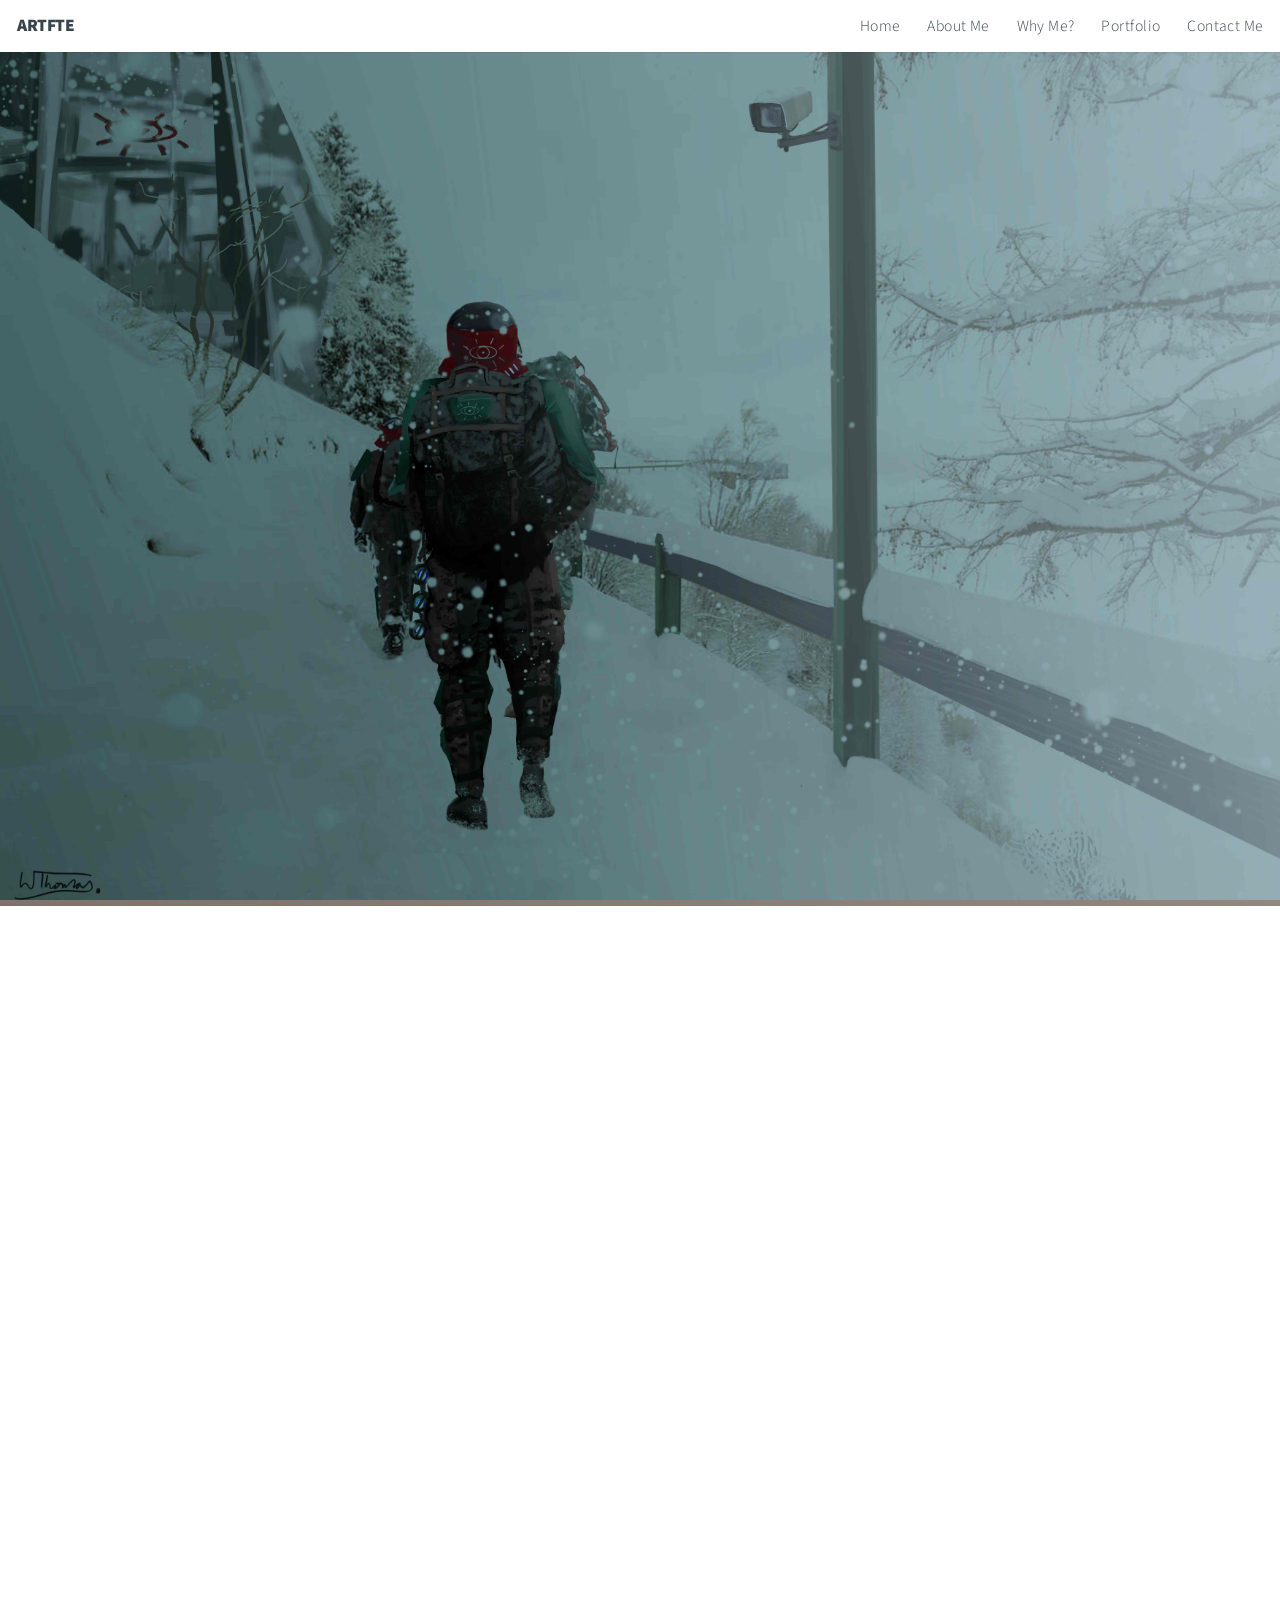
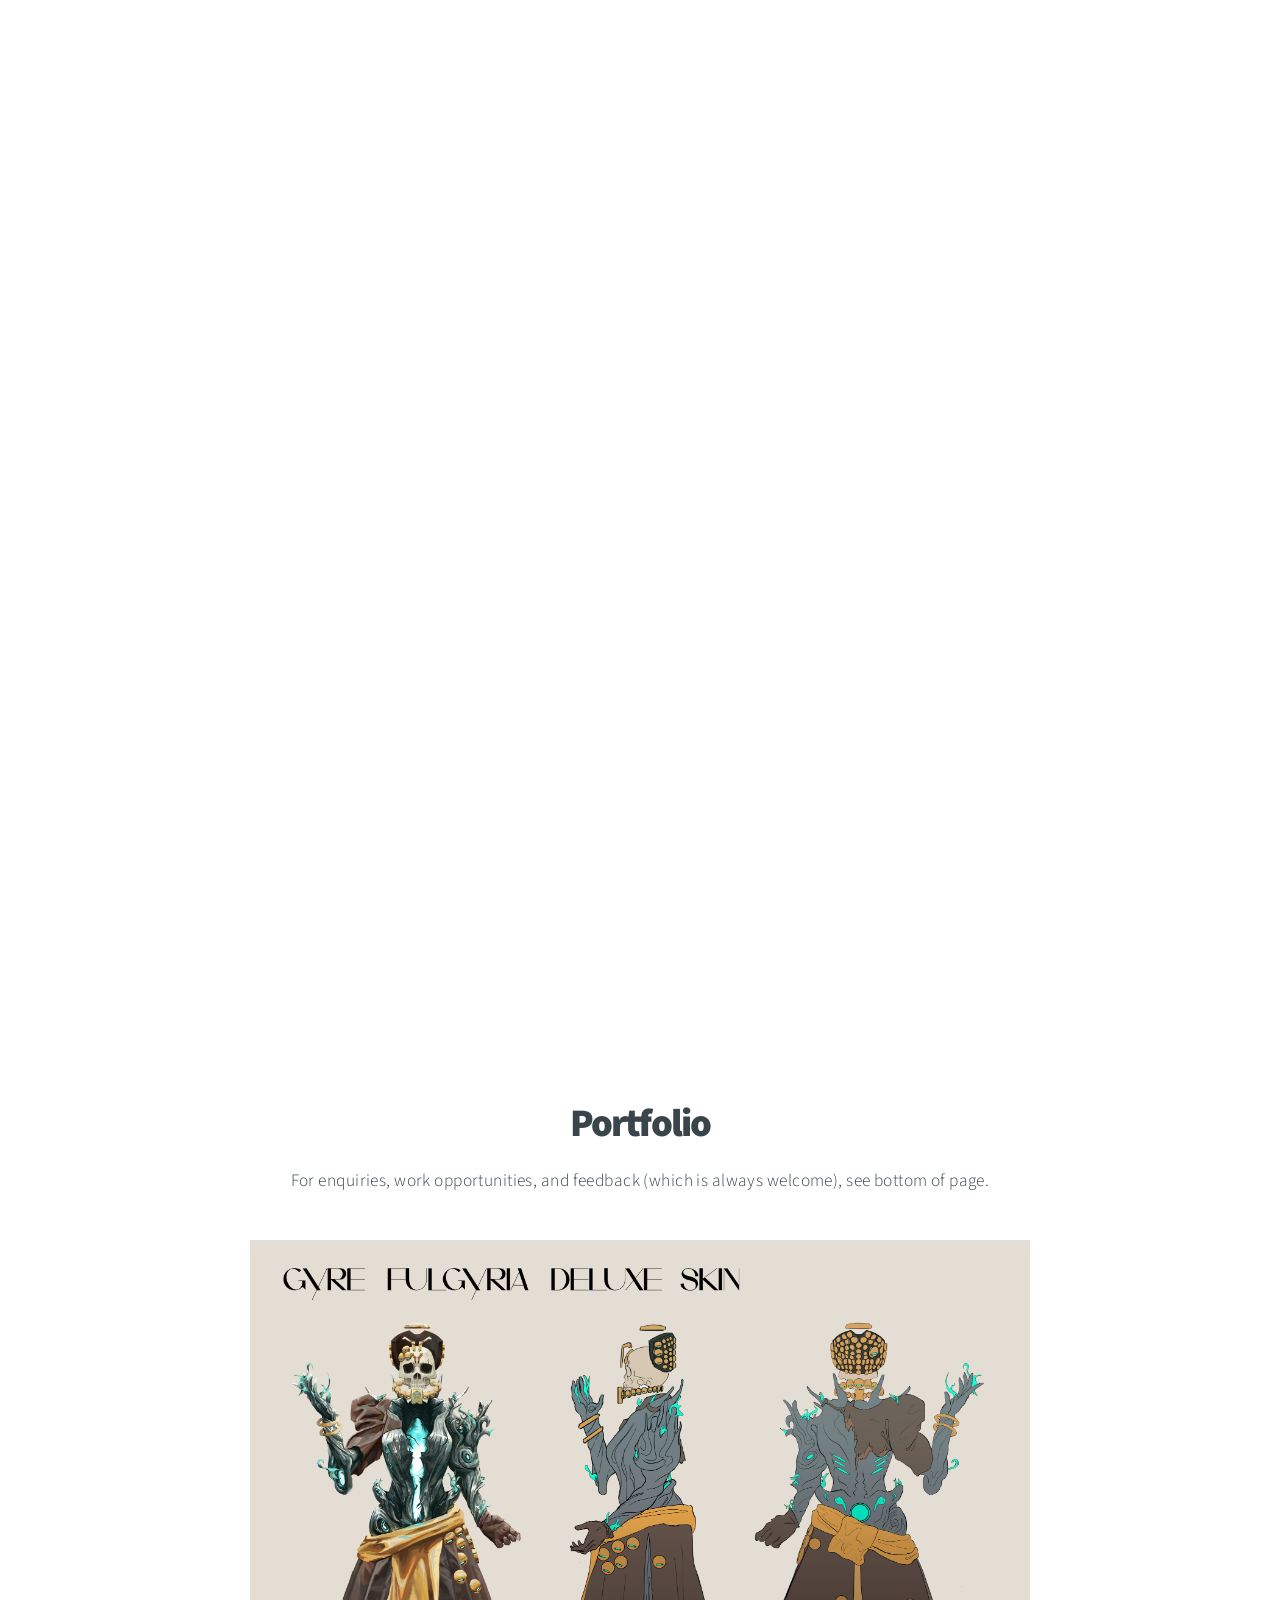
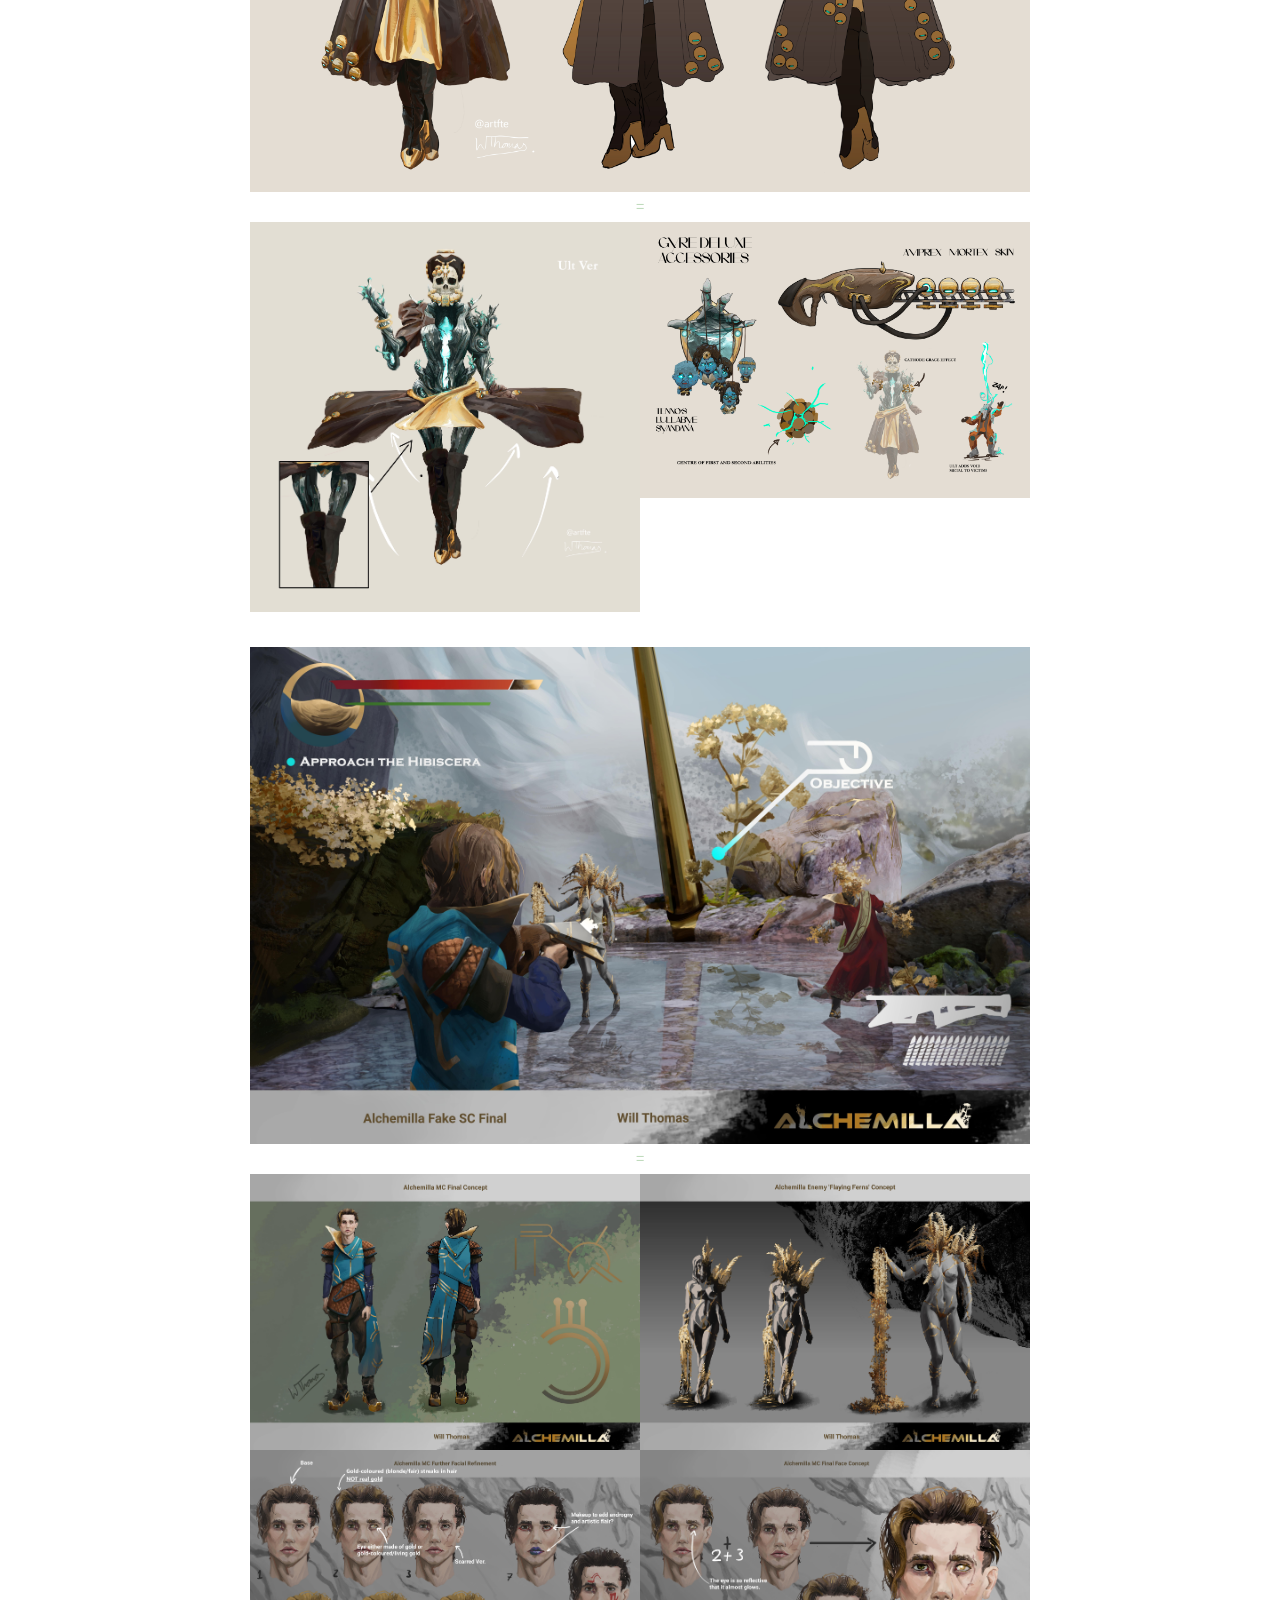
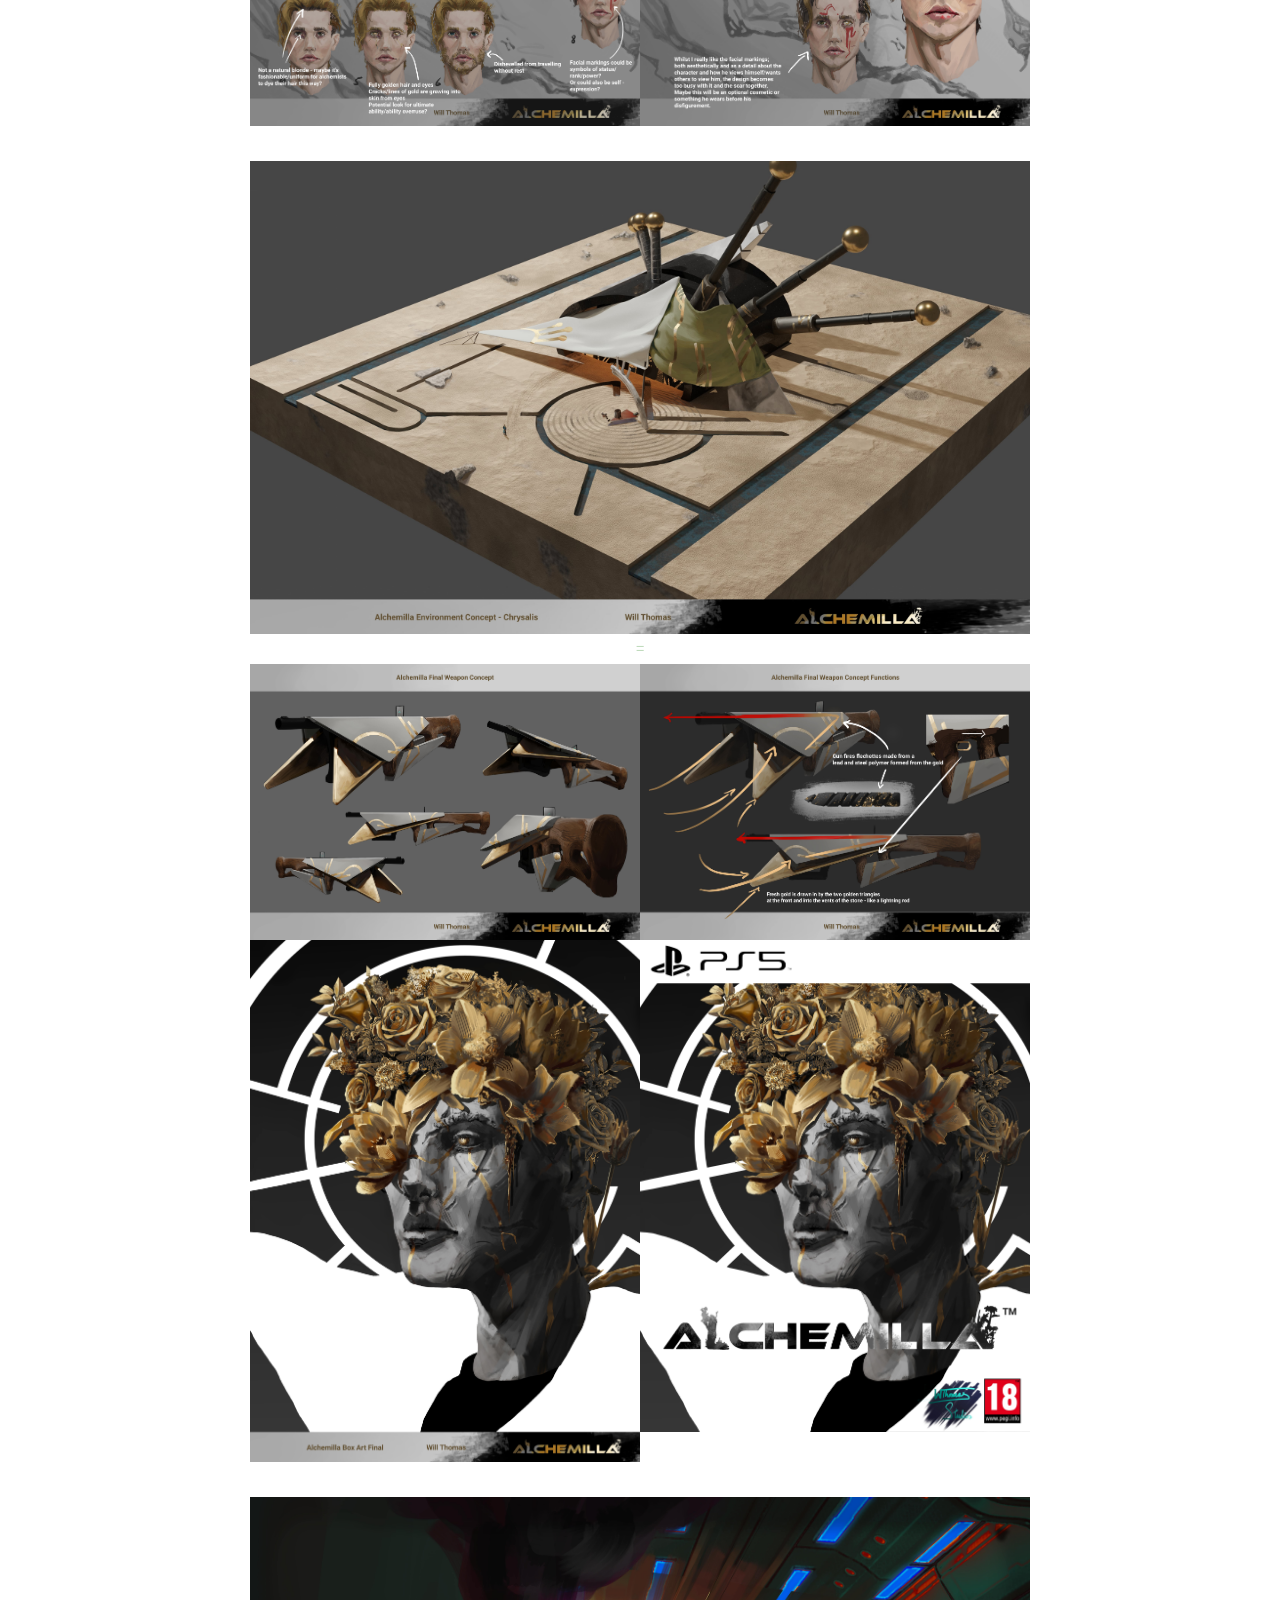
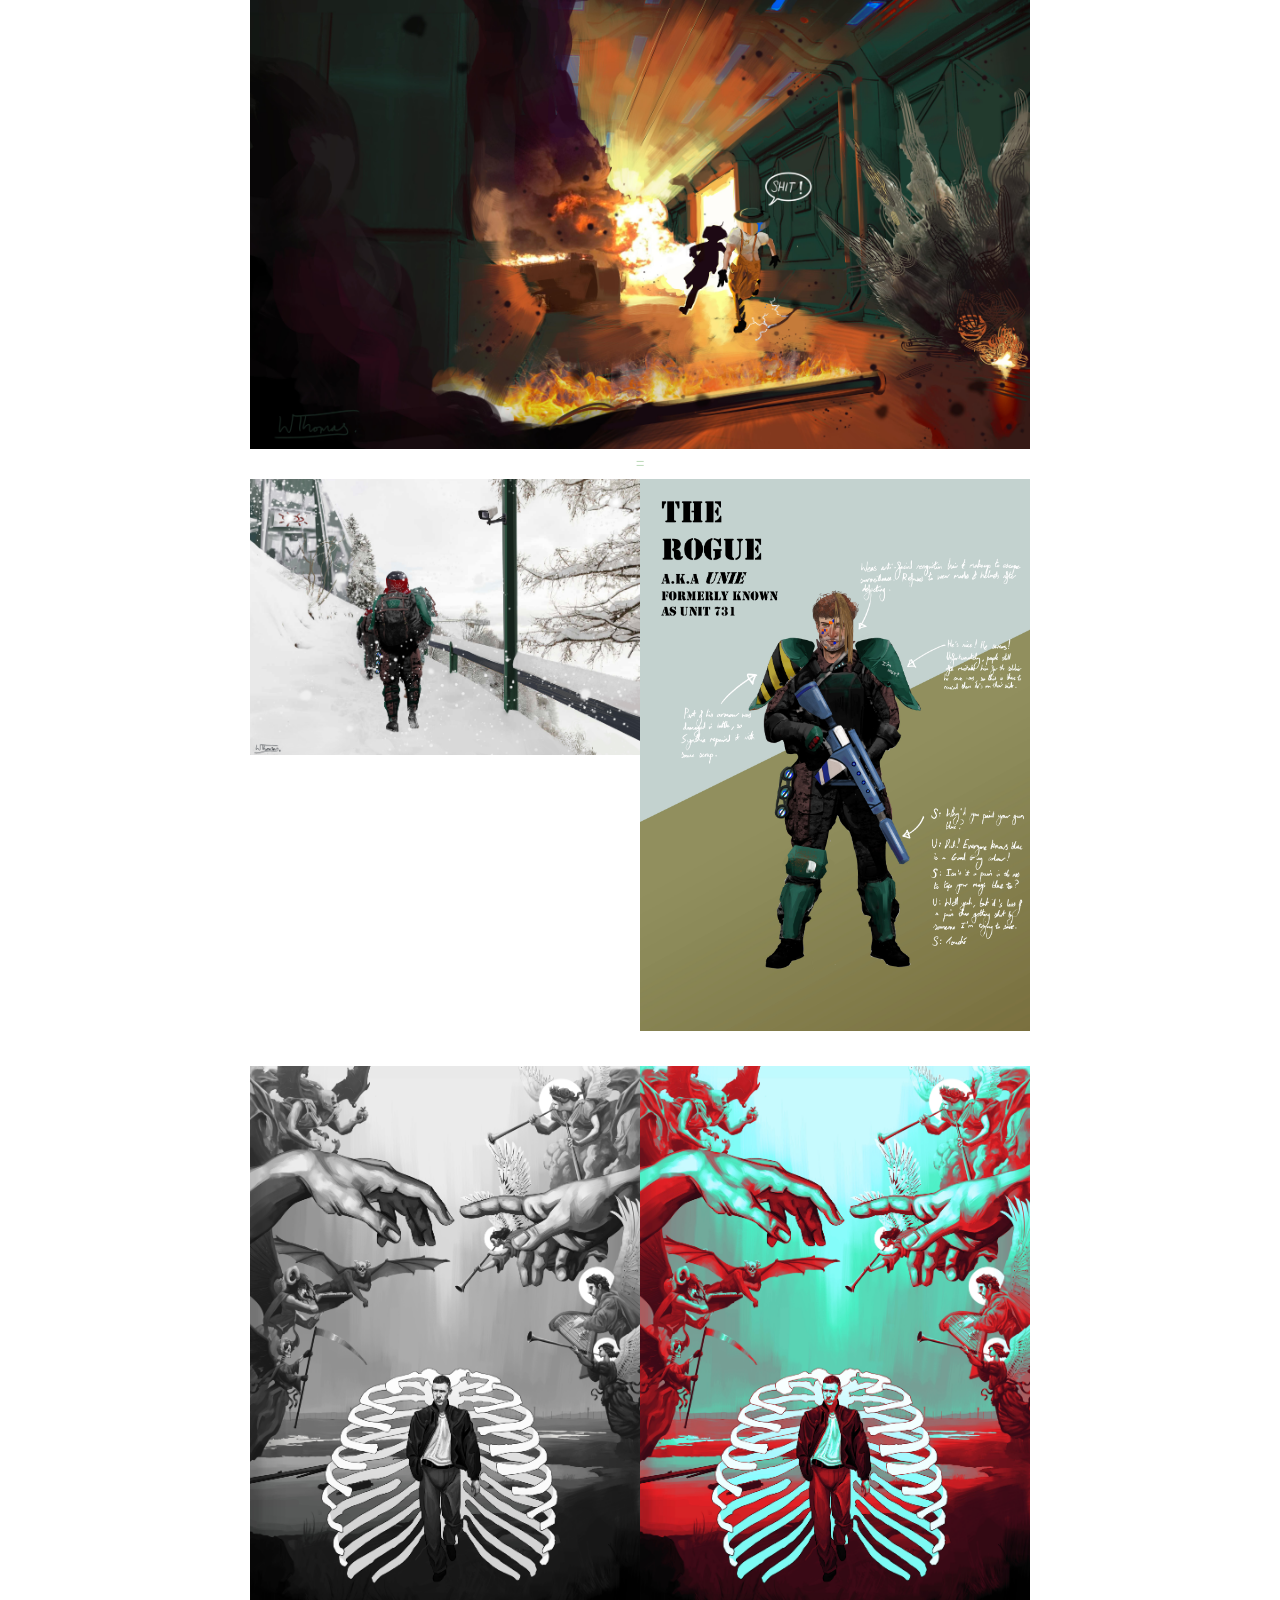
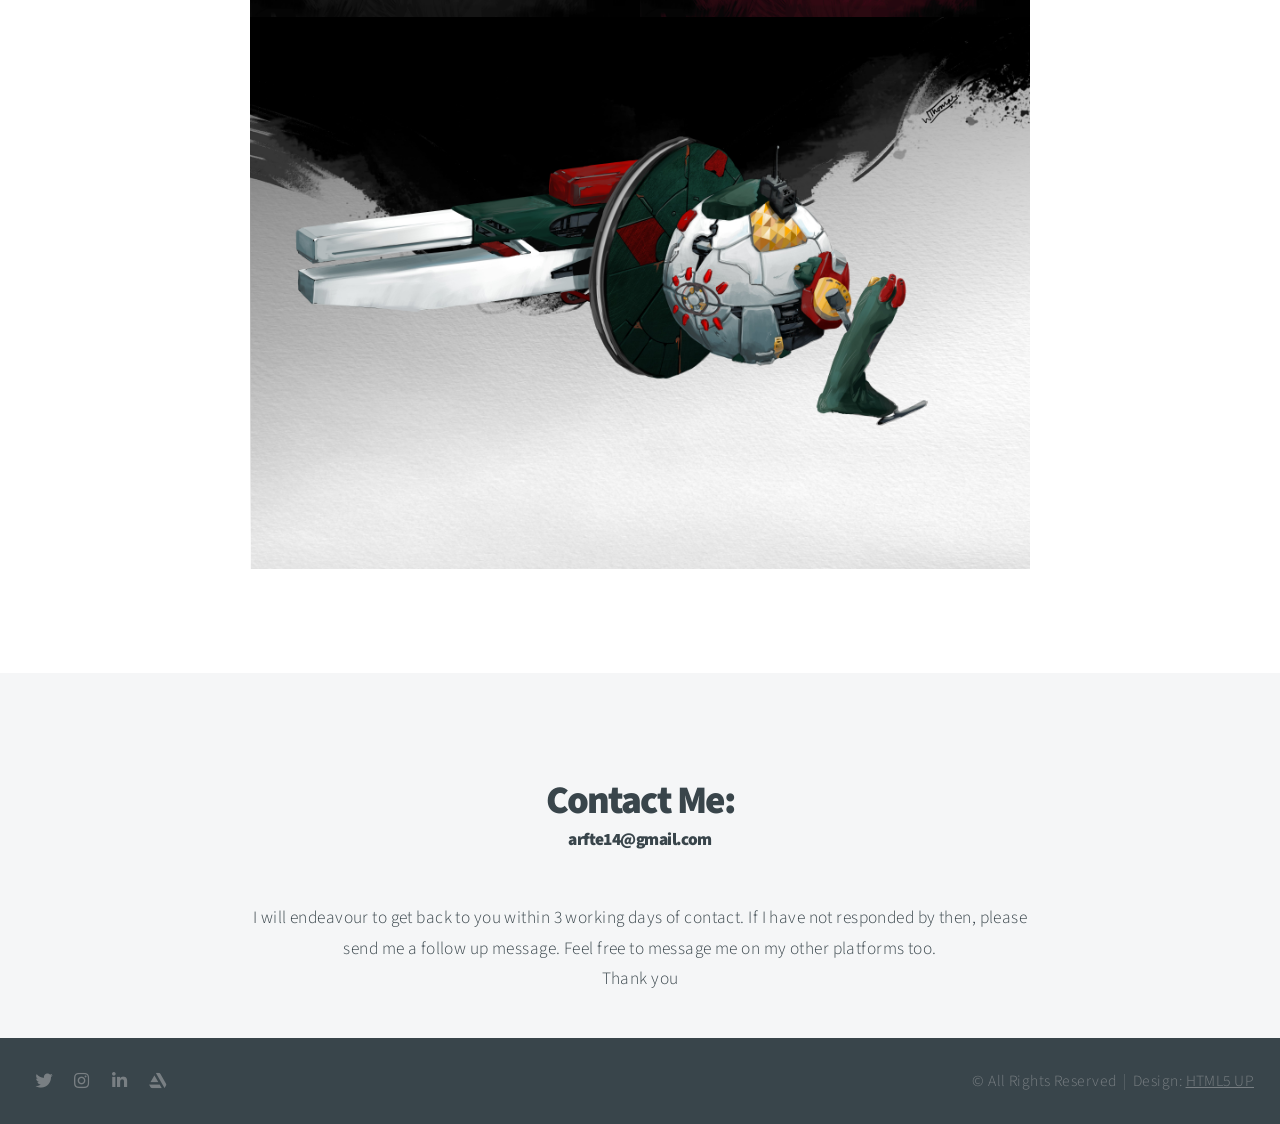
<file: index.html>
<!DOCTYPE HTML>
<!--
	Big Picture by HTML5 UP
	html5up.net | @ajlkn
	Free for personal and commercial use under the CCA 3.0 license (html5up.net/license)
-->
<html>
	<head>
		<title>Big Picture by HTML5 UP</title>
		<meta charset="utf-8" />
		<meta name="viewport" content="width=device-width, initial-scale=1, user-scalable=no" />
		<link rel="stylesheet" href="assets/css/main.css" />
		<noscript><link rel="stylesheet" href="assets/css/noscript.css" /></noscript>
	</head>
	<body class="is-preload">

		<!-- Header -->
			<header id="header">
				<h1>ARTFTE</h1>
				<nav>
					<ul>
						<li><a href="#intro">Home</a></li>
						<li><a href="#one">About Me</a></li>
						<li><a href="#two">Why Me?</a></li>
						<li><a href="#work">Portfolio</a></li>
						<li><a href="#contact">Contact Me</a></li>
					</ul>
				</nav>
			</header>

		<!-- Intro -->
			<section id="intro" class="main style1 dark fullscreen">
				<div class="content">
					<header>
						<h2>THE ART OF 
							<br>WILL THOMAS</h2>
							<br> <strong>A.K.A ARTFTE</strong> 
					</header>
						<p>2D Concept art and Illustration with a focus on characters and cohesive worldbuilding
							<br> <strong><i>Designs with Depth and Meaning</i></strong>
						</p>
					
					</footer>
                    <!-- Icons -->
					<ul class="icons">
						<li><a href="https://twitter.com/artfte" class="icon brands fa-twitter"><span class="label">Twitter</span></a></li>
						<li><a href="https://www.instagram.com/artfte14/" class="icon brands fa-instagram"><span class="label">Instagram</span></a></li>
						<li><a href="https://www.linkedin.com/in/william-thomas-892128242/" class="icon brands fa-linkedin-in"><span class="label">LinkedIn</span></a></li>
						
						<li><a href="https://www.artstation.com/artfte" class="icon brands fa-artstation"><span class="label">Artstation</span></a></li>
					</ul>
                    <footer>
						<a href="#one" class="button style2 down">More</a>
				</div>
			</section>

		<!-- One -->
			<section id="one" class="main style2 right dark fullscreen">
				<div class="content box style2">
					<header>
						<h2>About Me</h2>
					</header>
					<p>I am a British 2D artist looking for roles such as Concept Artist, Character Concept Artist, and related positions.
						<br>I also have roots in Illustration and love crafting detailed, highly-rendered illustrations for posters, cover art, and visdev purposes etc..
						<br> However my main area of expertise is <strong>Concept Art</strong>, particularly for, but not limited to, <strong>Characters and Cosmetics.</strong>
					</p>
				</div>
				<a href="#two" class="button style2 down anchored">Next</a>
			</section>

		<!-- Two -->
			<section id="two" class="main style2 left dark fullscreen">
				<div class="content box style2">
					<header>
						<h2>Why Me?</h2>
					</header>
					<p>At the time of writing (05.2024) I have just completed my Illustration BA at University, and so I lack experience working for studios in a professional capacity. 
						<br> But this also means I am not set in the ways of any one studio or style, and can learn and adapt to your company's values.
						<br> I can offer you and your company <strong>a new and fresh perpective</strong> - one that is eager to work and learn to the very best of its ability. I will challenge myself every day to exceed expectations; to not only meet the high standard of today's concept art and design, <i>but to raise it.</i>
				</div>
				<a href="#work" class="button style2 down anchored">Next</a>
			</section>

		<!-- Work -->
			<section id="work" class="main style3 primary">
				<div class="content">
					<header>
						<h2>Portfolio</h2>
						<p>For enquiries, work opportunities, and feedback (which is always welcome), see bottom of page.</p>
					</header>

					<!-- Gallery  -->
						<div class="gallery">
                            <a href="Web Ver Images/Gyre Deluxe Ref Sheet Web.png" class="image fit"><img src="Web Ver Images/Gyre Deluxe Ref Sheet Web.png" title="Warframe Fan Project Gyre 'Fulgyria' Deluxe Skin Concept">=</a>
							<article class="from-left">
								<a href="Web Ver Images/Gyre 7.5 Deluxe Skin Void Entrati Polished Full Ult Ref JPEG-min.jpg" style="margin: 0px 0px 35px 0px;" class="image fit"><img src="Web Ver Images/Gyre 7.5 Deluxe Skin Void Entrati Polished Full Ult Ref JPEG-min.jpg" title="Warframe Fan Gyre Deluxe ultimate ability version" alt="" /></a>
							</article>
							<article class="from-right">
								<a href="Web Ver Images/Gyre Deluxe Skin Accessories Web.png" class="image fit"><img src="Web Ver Images/Gyre Deluxe Skin Accessories Web.png" title="Warframe Fan Gyre Deluxe Accessories Ref Sheet" alt="" /></a>
							</article>
							<a href="Web Ver Images/Alchemilla/Alchemilla Fake SC Final with UI-min.jpg" class="image fit"><img src="Web Ver Images/Alchemilla/Alchemilla Fake SC Final with UI-min.jpg" title="Mock Gameplay Screenshot from 'Alchemilla' Personal Project">=</a>
							<article class="from-left">
								<a href="Web Ver Images/Alchemilla/Alchemilla MC final concept JPEG-min.jpg" class="image fit"><img src="Web Ver Images/Alchemilla/Alchemilla MC final concept JPEG-min.jpg" title="Alchemilla Main Character Concept" alt="" /></a>
							</article>
							<article class="from-right">
								<a href="Web Ver Images/Alchemilla/Alchemilla Enemy Concepts 2-min.jpg" class="image fit"><img src="Web Ver Images/Alchemilla/Alchemilla Enemy Concepts 2-min.jpg" title="'Flaying Ferns' Enemy Concept for Alchemilla Project" alt="" /></a>
							</article>
							<article class="from-left">
								<a href="Web Ver Images/Alchemilla/Alchemilla MC Further Facial Refinement annotated-min.jpg" style="margin: 0px 0px 35px 0px; " class="image fit"><img src="Web Ver Images/Alchemilla/Alchemilla MC Further Facial Refinement annotated-min.jpg" title="Alchemilla MC Facial Refinement Process" alt="" /></a>
							</article>
							<article class="from-right">
								<a href="Web Ver Images/Alchemilla/Alchemilla MC Face Final Annotated-min.jpg" style="margin: 0px 0px 35px 0px; " class="image fit"><img src="Web Ver Images/Alchemilla/Alchemilla MC Face Final Annotated-min.jpg" title="Alchemilla MC Final Face" alt="" /></a>
							</article>
							<br>
							
						</br>
							<a href="Web Ver Images/Alchemilla/Alchemilla Environment Final Building Final Concept-min.jpg" class="image fit"><img src="Web Ver Images/Alchemilla/Alchemilla Environment Final Building Final Concept-min.jpg" title="Alchemilla Environment/Building Concept: 'Chrysalis'" alt="">=</a>
							<article class="from-left">
								<a href="Web Ver Images/Alchemilla/Alchemilla Weapon Concept Final-min.jpg" class="image fit"><img src="Web Ver Images/Alchemilla/Alchemilla Weapon Concept Final-min.jpg" title="Alchemilla MC Weapon Concept. It draws gold off enemies to convert into ammo." alt=""></a>
							</article>
							<article class="from-right">
								<a href="Web Ver Images/Alchemilla/Alchemilla Weapon Concept Final Functions-min.jpg" class="image fit"><img src="Web Ver Images/Alchemilla/Alchemilla Weapon Concept Final Functions-min.jpg" title="Alchemilla MC Weapon Functions" ></a>
							</article>
							<article class="from-left">
								<a href="Web Ver Images/Alchemilla/Alchemilla Box Art Final-min.jpg" style="margin: 0px 0px 35px 0px; " class="image fit"><img src="Web Ver Images/Alchemilla/Alchemilla Box Art Final-min.jpg" title="Alchemilla Mock Game Box Art Illustration"></a>
							</article>
							<article class="from-right">
								<a href="Web Ver Images/Alchemilla/Alchemilla Box Art Final with text no border-min.jpg" style="margin: 0px 0px 35px 0px; " class="image fit"><img src="Web Ver Images/Alchemilla/Alchemilla Box Art Final with text no border-min.jpg" title="Disclaimer: Playstation or Pegi are not involved with or aware of this image. This is a mock up only." alt=""></a>
							</article>
							<a href="Web Ver Images/Behind the Veil/Factory Explosion JPEG-min.jpg" class="image fit"><img src="Web Ver Images/Behind the Veil/Factory Explosion JPEG-min.jpg" title="Factory explosion scene from old personal project 'Behind the Veil'" alt="">=</a>
														<article class="from-left">
								<a href="Web Ver Images/Behind the Veil/Snowy Mountain Road JPEG-min.jpg" class="image fit"><img src="Web Ver Images/Behind the Veil/Snowy Mountain Road JPEG-min.jpg" title="Snowy mountain road outside the factory - 'Behind the Veil'" alt=""></a>
							</article>
							<article class="from-right">
								<a href="Web Ver Images/Behind the Veil/Character concept Rogue Annotated JPEG-min.jpg" style="margin: 0px 0px 35px 0px; " class="image fit"><img src="Web Ver Images/Behind the Veil/Character concept Rogue Annotated JPEG-min.jpg" title="'The Rogue' - one of the main characters from 'Behind the Veil'" alt=""></a>
							</article>
							<article class="from-left">
								<a href="Web Ver Images/Miscellaneous/Matt Maeson My Hand artwork final BnW finished JPEG-min.jpg" class="image fit"><img src="Web Ver Images/Miscellaneous/Matt Maeson My Hand artwork final BnW finished JPEG-min.jpg" title="Fan Illustration of Matt Maeson's song 'My Hand' BnW" alt=""></a>
							</article>
							<article class="from-right">
								<a href="Web Ver Images/Miscellaneous/Matt Maeson My Hand artwork final Colour finished JPEG-min.jpg" class="image fit"><img src="Web Ver Images/Miscellaneous/Matt Maeson My Hand artwork final Colour finished JPEG-min.jpg" title="Fan Illustration of Matt Maeson's song 'My Hand'" alt=""></a>
							</article>
							<a href="Web Ver Images/Miscellaneous/Mech Final Concept JPEG-min.jpg" class="image fit"><img src="Web Ver Images/Miscellaneous/Mech Final Concept JPEG-min.jpg" title="Mech Concept from a university project"></a>
						</div>

				</div>
			</section>

		<!-- Contact -->
			<section id="contact" class="main style3 secondary">
				<div class="content">
					<header>
						<h2>Contact Me:
						</h2>
						<h1><a href="artfte14@gmail.com">arfte14@gmail.com</a></h1>
						<p> 
							<br>
							I will endeavour to get back to you within 3 working days of contact. If I have not responded by then, please send me a follow up message. 
                            Feel free to message me on my other platforms too.
							<br> Thank you
                        </p>
					</header>
				</div>
			</section>

		<!-- Footer -->
			<footer id="footer">

				<!-- Icons -->
					<ul class="icons">
						<li><a href="https://twitter.com/artfte" class="icon brands fa-twitter"><span class="label">Twitter</span></a></li>
						<li><a href="https://www.instagram.com/artfte14/" class="icon brands fa-instagram"><span class="label">Instagram</span></a></li>
						<li><a href="https://www.linkedin.com/in/william-thomas-892128242/" class="icon brands fa-linkedin-in"><span class="label">LinkedIn</span></a></li>
						
						<li><a href="https://www.artstation.com/artfte" class="icon brands fa-artstation"><span class="label">Artstation</span></a></li>
					</ul>

				<!-- Menu -->
					<ul class="menu">
						<li>&copy; All Rights Reserved</li><li>Design: <a href="https://html5up.net">HTML5 UP</a></li>
					</ul>

			</footer>

		<!-- Scripts -->
			<script src="assets/js/jquery.min.js"></script>
			<script src="assets/js/jquery.poptrox.min.js"></script>
			<script src="assets/js/jquery.scrolly.min.js"></script>
			<script src="assets/js/jquery.scrollex.min.js"></script>
			<script src="assets/js/browser.min.js"></script>
			<script src="assets/js/breakpoints.min.js"></script>
			<script src="assets/js/util.js"></script>
			<script src="assets/js/main.js"></script>

	</body>
</html>
</file>
<file: assets/css/noscript.css>
/*
	Big Picture by HTML5 UP
	html5up.net | @ajlkn
	Free for personal and commercial use under the CCA 3.0 license (html5up.net/license)
*/

/* Loader */

	body:before, body:after {
		display: none;
	}
</file>
<file: assets/css/main.css>
@import url("https://fonts.googleapis.com/css?family=Source+Sans+Pro:300,900");
@import url("fontawesome-all.min.css");

/*
	Big Picture by HTML5 UP
	html5up.net | @ajlkn
	Free for personal and commercial use under the CCA 3.0 license (html5up.net/license)
*/

html, body, div, span, applet, object,
iframe, h1, h2, h3, h4, h5, h6, p, blockquote,
pre, a, abbr, acronym, address, big, cite,
code, del, dfn, em, img, ins, kbd, q, s, samp,
small, strike, strong, sub, sup, tt, var, b,
u, i, center, dl, dt, dd, ol, ul, li, fieldset,
form, label, legend, table, caption, tbody,
tfoot, thead, tr, th, td, article, aside,
canvas, details, embed, figure, figcaption,
footer, header, hgroup, menu, nav, output, ruby,
section, summary, time, mark, audio, video {
	margin: 0;
	padding: 0;
	border: 0;
	font-size: 100%;
	font: inherit;
	vertical-align: baseline;}

article, aside, details, figcaption, figure,
footer, header, hgroup, menu, nav, section {
	display: block;}

body {
	line-height: 1;
}

ol, ul {
	list-style: none;
}

blockquote, q {
	quotes: none;
}

	blockquote:before, blockquote:after, q:before, q:after {
		content: '';
		content: none;
	}

table {
	border-collapse: collapse;
	border-spacing: 0;
}

body {
	-webkit-text-size-adjust: none;
}

mark {
	background-color: transparent;
	color: inherit;
}

input::-moz-focus-inner {
	border: 0;
	padding: 0;
}

input, select, textarea {
	-moz-appearance: none;
	-webkit-appearance: none;
	-ms-appearance: none;
	appearance: none;
}

/* Basic */

	@-ms-viewport {
		width: device-width;
	}

	html {
		height: 100%;
	}

	html {
		box-sizing: border-box;
	}

	*, *:before, *:after {
		box-sizing: inherit;
	}

	body {
		background: #ffffff;
		height: 100%;
		min-width: 320px;
	}

		body.is-preload *, body.is-preload *:before, body.is-preload *:after {
			-moz-animation: none !important;
			-webkit-animation: none !important;
			-ms-animation: none !important;
			animation: none !important;
			-moz-transition: none !important;
			-webkit-transition: none !important;
			-ms-transition: none !important;
			transition: none !important;
		}

/* Spinner */

	@-moz-keyframes spinner-rotate {
		0% {
			-moz-transform: scale(1) rotate(0deg);
			-webkit-transform: scale(1) rotate(0deg);
			-ms-transform: scale(1) rotate(0deg);
			transform: scale(1) rotate(0deg);
		}

		100% {
			-moz-transform: scale(1) rotate(360deg);
			-webkit-transform: scale(1) rotate(360deg);
			-ms-transform: scale(1) rotate(360deg);
			transform: scale(1) rotate(360deg);
		}
	}

	@-webkit-keyframes spinner-rotate {
		0% {
			-moz-transform: scale(1) rotate(0deg);
			-webkit-transform: scale(1) rotate(0deg);
			-ms-transform: scale(1) rotate(0deg);
			transform: scale(1) rotate(0deg);
		}

		100% {
			-moz-transform: scale(1) rotate(360deg);
			-webkit-transform: scale(1) rotate(360deg);
			-ms-transform: scale(1) rotate(360deg);
			transform: scale(1) rotate(360deg);
		}
	}

	@-ms-keyframes spinner-rotate {
		0% {
			-moz-transform: scale(1) rotate(0deg);
			-webkit-transform: scale(1) rotate(0deg);
			-ms-transform: scale(1) rotate(0deg);
			transform: scale(1) rotate(0deg);
		}

		100% {
			-moz-transform: scale(1) rotate(360deg);
			-webkit-transform: scale(1) rotate(360deg);
			-ms-transform: scale(1) rotate(360deg);
			transform: scale(1) rotate(360deg);
		}
	}

	@keyframes spinner-rotate {
		0% {
			-moz-transform: scale(1) rotate(0deg);
			-webkit-transform: scale(1) rotate(0deg);
			-ms-transform: scale(1) rotate(0deg);
			transform: scale(1) rotate(0deg);
		}

		100% {
			-moz-transform: scale(1) rotate(360deg);
			-webkit-transform: scale(1) rotate(360deg);
			-ms-transform: scale(1) rotate(360deg);
			transform: scale(1) rotate(360deg);
		}
	}

/* Loader */

	@-moz-keyframes spinner-show {
		0% {
			opacity: 0;
		}

		100% {
			opacity: 1;
		}
	}

	@-webkit-keyframes spinner-show {
		0% {
			opacity: 0;
		}

		100% {
			opacity: 1;
		}
	}

	@-ms-keyframes spinner-show {
		0% {
			opacity: 0;
		}

		100% {
			opacity: 1;
		}
	}

	@keyframes spinner-show {
		0% {
			opacity: 0;
		}

		100% {
			opacity: 1;
		}
	}

	@-moz-keyframes spinner-hide {
		0% {
			-moz-transform: scale(1) rotate(0deg);
			-webkit-transform: scale(1) rotate(0deg);
			-ms-transform: scale(1) rotate(0deg);
			transform: scale(1) rotate(0deg);
			color: #e5e6e7;
			z-index: 100001;
		}

		99% {
			-moz-transform: scale(0.5) rotate(360deg);
			-webkit-transform: scale(0.5) rotate(360deg);
			-ms-transform: scale(0.5) rotate(360deg);
			transform: scale(0.5) rotate(360deg);
			color: #e5e6e7;
			z-index: 100001;
		}

		100% {
			-moz-transform: scale(0.5) rotate(360deg);
			-webkit-transform: scale(0.5) rotate(360deg);
			-ms-transform: scale(0.5) rotate(360deg);
			transform: scale(0.5) rotate(360deg);
			color: #e5e6e7;
			z-index: -1;
		}
	}

	@-webkit-keyframes spinner-hide {
		0% {
			-moz-transform: scale(1) rotate(0deg);
			-webkit-transform: scale(1) rotate(0deg);
			-ms-transform: scale(1) rotate(0deg);
			transform: scale(1) rotate(0deg);
			color: #e5e6e7;
			z-index: 100001;
		}

		99% {
			-moz-transform: scale(0.5) rotate(360deg);
			-webkit-transform: scale(0.5) rotate(360deg);
			-ms-transform: scale(0.5) rotate(360deg);
			transform: scale(0.5) rotate(360deg);
			color: #e5e6e7;
			z-index: 100001;
		}

		100% {
			-moz-transform: scale(0.5) rotate(360deg);
			-webkit-transform: scale(0.5) rotate(360deg);
			-ms-transform: scale(0.5) rotate(360deg);
			transform: scale(0.5) rotate(360deg);
			color: #e5e6e7;
			z-index: -1;
		}
	}

	@-ms-keyframes spinner-hide {
		0% {
			-moz-transform: scale(1) rotate(0deg);
			-webkit-transform: scale(1) rotate(0deg);
			-ms-transform: scale(1) rotate(0deg);
			transform: scale(1) rotate(0deg);
			color: #e5e6e7;
			z-index: 100001;
		}

		99% {
			-moz-transform: scale(0.5) rotate(360deg);
			-webkit-transform: scale(0.5) rotate(360deg);
			-ms-transform: scale(0.5) rotate(360deg);
			transform: scale(0.5) rotate(360deg);
			color: #e5e6e7;
			z-index: 100001;
		}

		100% {
			-moz-transform: scale(0.5) rotate(360deg);
			-webkit-transform: scale(0.5) rotate(360deg);
			-ms-transform: scale(0.5) rotate(360deg);
			transform: scale(0.5) rotate(360deg);
			color: #e5e6e7;
			z-index: -1;
		}
	}

	@keyframes spinner-hide {
		0% {
			-moz-transform: scale(1) rotate(0deg);
			-webkit-transform: scale(1) rotate(0deg);
			-ms-transform: scale(1) rotate(0deg);
			transform: scale(1) rotate(0deg);
			color: #e5e6e7;
			z-index: 100001;
		}

		99% {
			-moz-transform: scale(0.5) rotate(360deg);
			-webkit-transform: scale(0.5) rotate(360deg);
			-ms-transform: scale(0.5) rotate(360deg);
			transform: scale(0.5) rotate(360deg);
			color: #e5e6e7;
			z-index: 100001;
		}

		100% {
			-moz-transform: scale(0.5) rotate(360deg);
			-webkit-transform: scale(0.5) rotate(360deg);
			-ms-transform: scale(0.5) rotate(360deg);
			transform: scale(0.5) rotate(360deg);
			color: #e5e6e7;
			z-index: -1;
		}
	}

	@-moz-keyframes overlay-hide {
		0% {
			opacity: 1;
			z-index: 100000;
		}

		15% {
			opacity: 1;
			z-index: 100000;
		}

		99% {
			opacity: 0;
			z-index: 100000;
		}

		100% {
			opacity: 0;
			z-index: -1;
		}
	}

	@-webkit-keyframes overlay-hide {
		0% {
			opacity: 1;
			z-index: 100000;
		}

		15% {
			opacity: 1;
			z-index: 100000;
		}

		99% {
			opacity: 0;
			z-index: 100000;
		}

		100% {
			opacity: 0;
			z-index: -1;
		}
	}

	@-ms-keyframes overlay-hide {
		0% {
			opacity: 1;
			z-index: 100000;
		}

		15% {
			opacity: 1;
			z-index: 100000;
		}

		99% {
			opacity: 0;
			z-index: 100000;
		}

		100% {
			opacity: 0;
			z-index: -1;
		}
	}

	@keyframes overlay-hide {
		0% {
			opacity: 1;
			z-index: 100000;
		}

		15% {
			opacity: 1;
			z-index: 100000;
		}

		99% {
			opacity: 0;
			z-index: 100000;
		}

		100% {
			opacity: 0;
			z-index: -1;
		}
	}

	body {
		text-decoration: none;
	}

		body:before {
			-moz-animation: spinner-show 1.5s 1 0.25s ease forwards, spinner-hide 0.25s ease-in-out forwards !important;
			-webkit-animation: spinner-show 1.5s 1 0.25s ease forwards, spinner-hide 0.25s ease-in-out forwards !important;
			-ms-animation: spinner-show 1.5s 1 0.25s ease forwards, spinner-hide 0.25s ease-in-out forwards !important;
			animation: spinner-show 1.5s 1 0.25s ease forwards, spinner-hide 0.25s ease-in-out forwards !important;
			-moz-transform-origin: 50% 50%;
			-webkit-transform-origin: 50% 50%;
			-ms-transform-origin: 50% 50%;
			transform-origin: 50% 50%;
			-moz-osx-font-smoothing: grayscale;
			-webkit-font-smoothing: antialiased;
			font-family: FontAwesome;
			font-style: normal;
			font-weight: normal;
			text-transform: none !important;
			color: #e5e6e7;
			content: '\f1ce';
			cursor: default;
			display: block;
			font-size: 2em;
			height: 2em;
			left: 50%;
			line-height: 2em;
			margin: -1em 0 0 -1em;
			opacity: 0;
			position: fixed;
			text-align: center;
			top: 50%;
			width: 2em;
			z-index: -1;
		}

		body:after {
			-moz-animation: overlay-hide 1.5s ease-in forwards !important;
			-webkit-animation: overlay-hide 1.5s ease-in forwards !important;
			-ms-animation: overlay-hide 1.5s ease-in forwards !important;
			animation: overlay-hide 1.5s ease-in forwards !important;
			background: #ffffff;
			content: '';
			display: block;
			height: 100%;
			left: 0;
			opacity: 0;
			position: fixed;
			top: 0;
			width: 100%;
			z-index: -1;
		}

		body.is-preload:before {
			-moz-animation: spinner-show 1.5s 1 0.25s ease forwards, spinner-rotate 0.75s infinite linear !important;
			-webkit-animation: spinner-show 1.5s 1 0.25s ease forwards, spinner-rotate 0.75s infinite linear !important;
			-ms-animation: spinner-show 1.5s 1 0.25s ease forwards, spinner-rotate 0.75s infinite linear !important;
			animation: spinner-show 1.5s 1 0.25s ease forwards, spinner-rotate 0.75s infinite linear !important;
			z-index: 100001;
		}

		body.is-preload:after {
			-moz-animation: none !important;
			-webkit-animation: none !important;
			-ms-animation: none !important;
			animation: none !important;
			opacity: 1;
			z-index: 100000;
		}

	@media (-webkit-min-device-pixel-ratio: 2) {

		body:before {
			line-height: 2.025em;
		}

	}

/* Type */

	body, input, textarea, select {
		font-family: "Source Sans Pro", "sans-serif";
		font-weight: 300;
		font-size: 18pt;
		line-height: 1.75em;
		color: #39454b;
		letter-spacing: 0.025em;
	}

		@media screen and (max-width: 1920px) {

			body, input, textarea, select {
				font-size: 17pt;
			}

		}

		@media screen and (max-width: 1680px) {

			body, input, textarea, select {
				font-size: 15pt;
			}

		}

		@media screen and (max-width: 1280px) {

			body, input, textarea, select {
				font-size: 13pt;
			}

		}

		@media screen and (max-width: 1000px) {

			body, input, textarea, select {
				font-size: 13pt;
			}

		}

		@media screen and (max-width: 736px) {

			body, input, textarea, select {
				font-size: 12pt;
				line-height: 1.5em;
			}

		}

	h1, h2, h3, h4, h5, h6 {
		font-weight: 900;
		color: inherit;
		letter-spacing: -0.0325em;
	}

		h1 a, h2 a, h3 a, h4 a, h5 a, h6 a {
			color: inherit;
			text-decoration: none;
		}

	h2 {
		font-size: 2.25em;
		line-height: 1.25em;
		letter-spacing: -0.05em;
	}

	@media screen and (max-width: 736px) {

		h2 {
			font-size: 1.5em;
		}

	}

	strong, b {
		font-weight: 900;
		color: inherit;
	}

	em, i {
		font-style: italic;
	}

	a {
		-moz-transition: color 0.2s ease-in-out;
		-webkit-transition: color 0.2s ease-in-out;
		-ms-transition: color 0.2s ease-in-out;
		transition: color 0.2s ease-in-out;
		color: #98c593;
	}

	sub {
		position: relative;
		top: 0.5em;
		font-size: 0.8em;
	}

	sup {
		position: relative;
		top: -0.5em;
		font-size: 0.8em;
	}

	hr {
		border: 0;
		border-top: solid 1px #e5e6e7;
	}

	blockquote {
		border-left: solid 0.5em #e5e6e7;
		padding: 1em 0 1em 2em;
		font-style: italic;
	}

	p, ul, ol, dl, table {
		margin-bottom: 1em;
	}

/* Box */

	.box {
		background: #ffffff;
		color: #39454b;
		padding: 2em;
	}

		.box > :last-child {
			margin-bottom: 0;
		}

		.box.style2 {
			padding: 3.5em 2.5em 3.5em 2.5em;
		}

		@media screen and (max-width: 736px) {

			.box {
				padding: 1em;
			}

				.box.style2 {
					padding: 1.5em 1.25em 1.5em 1.25em;
					background-color: rgba(255, 255, 255, 0.9);
				}

		}

/* Button */

	input[type="button"],
	input[type="submit"],
	input[type="reset"],
	.button,
	button {
		-moz-appearance: none;
		-webkit-appearance: none;
		-ms-appearance: none;
		appearance: none;
		-moz-transition: background-color 0.2s ease-in-out;
		-webkit-transition: background-color 0.2s ease-in-out;
		-ms-transition: background-color 0.2s ease-in-out;
		transition: background-color 0.2s ease-in-out;
		background-color: #98c593;
		border: 0;
		border-radius: 3.5em;
		color: #ffffff;
		cursor: pointer;
		display: inline-block;
		height: 3.5em;
		line-height: 3.5em;
		outline: 0;
		padding: 0 2em 0 2em;
		position: relative;
		text-align: center;
		text-decoration: none;
	}

		input[type="button"].down,
		input[type="submit"].down,
		input[type="reset"].down,
		.button.down,
		button.down {
			width: 5em;
			height: 5em;
			line-height: 4.5em;
			padding: 0;
			background-image: url("images/dark-arrow.svg");
			background-position: center center;
			background-repeat: no-repeat;
			text-indent: -10em;
			overflow: hidden;
		}

			input[type="button"].down.anchored,
			input[type="submit"].down.anchored,
			input[type="reset"].down.anchored,
			.button.down.anchored,
			button.down.anchored {
				bottom: 0;
				border-bottom: 0;
				border-radius: 3em 3em 0 0;
				height: 4.5em;
				margin-left: -2.5em;
			}

		input[type="button"].anchored,
		input[type="submit"].anchored,
		input[type="reset"].anchored,
		.button.anchored,
		button.anchored {
			position: absolute;
			left: 50%;
		}

		input[type="button"]:hover,
		input[type="submit"]:hover,
		input[type="reset"]:hover,
		.button:hover,
		button:hover {
			background-color: #a8cea4;
		}

		input[type="button"]:active,
		input[type="submit"]:active,
		input[type="reset"]:active,
		.button:active,
		button:active {
			background-color: #88bc82;
		}

		input[type="button"].style2,
		input[type="submit"].style2,
		input[type="reset"].style2,
		.button.style2,
		button.style2 {
			background-color: transparent;
			border: solid 2px #e5e6e7;
			color: inherit;
		}

			input[type="button"].style2:hover,
			input[type="submit"].style2:hover,
			input[type="reset"].style2:hover,
			.button.style2:hover,
			button.style2:hover {
				background-color: rgba(229, 230, 231, 0.25);
			}

			input[type="button"].style2:active,
			input[type="submit"].style2:active,
			input[type="reset"].style2:active,
			.button.style2:active,
			button.style2:active {
				background-color: rgba(229, 230, 231, 0.375);
			}

			input[type="button"].style2.down,
			input[type="submit"].style2.down,
			input[type="reset"].style2.down,
			.button.style2.down,
			button.style2.down {
				background-image: url("images/arrow.svg");
			}

/* Form */

	form {
		margin: 0 0 2em 0;
	}

		form > :last-child {
			margin-bottom: 0;
		}

		form > .fields {
			display: -moz-flex;
			display: -webkit-flex;
			display: -ms-flex;
			display: flex;
			-moz-flex-wrap: wrap;
			-webkit-flex-wrap: wrap;
			-ms-flex-wrap: wrap;
			flex-wrap: wrap;
			width: calc(100% + 3em);
			margin: -1.5em 0 2em -1.5em;
		}

			form > .fields > .field {
				-moz-flex-grow: 0;
				-webkit-flex-grow: 0;
				-ms-flex-grow: 0;
				flex-grow: 0;
				-moz-flex-shrink: 0;
				-webkit-flex-shrink: 0;
				-ms-flex-shrink: 0;
				flex-shrink: 0;
				padding: 1.5em 0 0 1.5em;
				width: calc(100% - 1.5em);
			}

				form > .fields > .field.half {
					width: calc(50% - 0.75em);
				}

				form > .fields > .field.third {
					width: calc(100%/3 - 0.5em);
				}

				form > .fields > .field.quarter {
					width: calc(25% - 0.375em);
				}

		@media screen and (max-width: 480px) {

			form > .fields {
				width: calc(100% + 2em);
				margin: -1em 0 2em -1em;
			}

				form > .fields > .field {
					padding: 1em 0 0 1em;
					width: calc(100% - 1em);
				}

					form > .fields > .field.half {
						width: calc(100% - 1em);
					}

					form > .fields > .field.third {
						width: calc(100% - 1em);
					}

					form > .fields > .field.quarter {
						width: calc(100% - 1em);
					}

		}

	label {
		display: block;
	}

	input[type="text"],
	input[type="password"],
	input[type="email"],
	input[type="tel"],
	input[type="search"],
	input[type="url"],
	select,
	textarea {
		-moz-appearance: none;
		-webkit-appearance: none;
		-ms-appearance: none;
		appearance: none;
		-moz-transition: border-color 0.2s ease-in-out, color 0.2s ease-in-out;
		-webkit-transition: border-color 0.2s ease-in-out, color 0.2s ease-in-out;
		-ms-transition: border-color 0.2s ease-in-out, color 0.2s ease-in-out;
		transition: border-color 0.2s ease-in-out, color 0.2s ease-in-out;
		color: #39454b;
		display: block;
		width: 100%;
		padding: 0.65em 0.75em;
		background: none;
		border: solid 2px #e5e6e7;
		color: inherit;
		border-radius: 0.5em;
		outline: none;
	}

		input[type="text"]:focus,
		input[type="password"]:focus,
		input[type="email"]:focus,
		input[type="tel"]:focus,
		input[type="search"]:focus,
		input[type="url"]:focus,
		select:focus,
		textarea:focus {
			border-color: #9ac8e9;
		}

	input[type="text"],
	input[type="password"],
	input[type="email"],
	input[type="tel"],
	input[type="search"],
	input[type="url"],
	select {
		line-height: 1.35em;
	}

	textarea {
		min-height: 8em;
	}

	::-moz-focus-inner {
		border: 0;
	}

	::-webkit-input-placeholder {
		opacity: 0.375;
	}

	:-moz-placeholder {
		opacity: 0.375;
	}

	::-moz-placeholder {
		opacity: 0.375;
	}

	:-ms-input-placeholder {
		opacity: 0.375;
	}

/* Icon */

	.icon {
		text-decoration: none;
		position: relative;
		text-decoration: none;
	}

		.icon:before {
			-moz-osx-font-smoothing: grayscale;
			-webkit-font-smoothing: antialiased;
			display: inline-block;
			font-style: normal;
			font-variant: normal;
			text-rendering: auto;
			line-height: 1;
			text-transform: none !important;
			font-family: 'Font Awesome 5 Free';
			font-weight: 400;
		}

		.icon:before {
			line-height: inherit;
		}

		.icon > .label {
			display: none;
		}

		.icon.solid:before {
			font-weight: 900;
		}

		.icon.brands:before {
			font-family: 'Font Awesome 5 Brands';
		}

/* Image */

	.image {
		position: relative;
		display: inline-block;
	}

		.image:before {
			content: '';
			position: absolute;
			left: 0;
			top: 0;
			width: 100%;
			height: 100%;
			
		}

		.image img {
			display: block;
			width: 100%;
		}

		.image.featured {
			display: block;
			width: 100%;
			margin: 0 0 2em 0;
		}

		.image.fit {
			display: block;
			width: 100%;
		}

		.image.left {
			float: left;
			margin: 0 2em 2em 0;
		}

		.image.centered {
			display: block;
			margin: 0 0 2em 0;
		}

			.image.centered img {
				margin: 0 auto;
				width: auto;
			}

/* List */

	ul.default {
		list-style: disc;
		padding-left: 1em;
	}

		ul.default li {
			padding-left: 0.5em;
		}

	ul.menu {
		cursor: default;
	}

		ul.menu li {
			display: inline-block;
			line-height: 1em;
			border-left: solid 1px #e5e6e7;
			padding: 0 0 0 0.5em;
			margin: 0 0 0 0.5em;
		}

			ul.menu li:first-child {
				border-left: 0;
				padding-left: 0;
				margin-left: 0;
			}

	ol.default {
		list-style: decimal;
		padding-left: 1.25em;
	}

		ol.default li {
			padding-left: 0.25em;
		}

/* Actions */

	ul.actions {
		display: -moz-flex;
		display: -webkit-flex;
		display: -ms-flex;
		display: flex;
		cursor: default;
		list-style: none;
		margin-left: -1em;
		padding-left: 0;
	}

		ul.actions li {
			padding: 0 0 0 1em;
			vertical-align: middle;
		}

		ul.actions.special {
			-moz-justify-content: center;
			-webkit-justify-content: center;
			-ms-justify-content: center;
			justify-content: center;
			width: 100%;
			margin-left: 0;
		}

			ul.actions.special li:first-child {
				padding-left: 0;
			}

		ul.actions.stacked {
			-moz-flex-direction: column;
			-webkit-flex-direction: column;
			-ms-flex-direction: column;
			flex-direction: column;
			margin-left: 0;
		}

			ul.actions.stacked li {
				padding: 1.3em 0 0 0;
			}

				ul.actions.stacked li:first-child {
					padding-top: 0;
				}

		ul.actions.fit {
			width: calc(100% + 1em);
		}

			ul.actions.fit li {
				-moz-flex-grow: 1;
				-webkit-flex-grow: 1;
				-ms-flex-grow: 1;
				flex-grow: 1;
				-moz-flex-shrink: 1;
				-webkit-flex-shrink: 1;
				-ms-flex-shrink: 1;
				flex-shrink: 1;
				width: 100%;
			}

				ul.actions.fit li > * {
					width: 100%;
				}

			ul.actions.fit.stacked {
				width: 100%;
			}

		@media screen and (max-width: 480px) {

			ul.actions:not(.fixed) {
				-moz-flex-direction: column;
				-webkit-flex-direction: column;
				-ms-flex-direction: column;
				flex-direction: column;
				margin-left: 0;
				width: 100% !important;
			}

				ul.actions:not(.fixed) li {
					-moz-flex-grow: 1;
					-webkit-flex-grow: 1;
					-ms-flex-grow: 1;
					flex-grow: 1;
					-moz-flex-shrink: 1;
					-webkit-flex-shrink: 1;
					-ms-flex-shrink: 1;
					flex-shrink: 1;
					padding: 1em 0 0 0;
					text-align: center;
					width: 100%;
				}

					ul.actions:not(.fixed) li > * {
						width: 100%;
					}

					ul.actions:not(.fixed) li:first-child {
						padding-top: 0;
					}

					ul.actions:not(.fixed) li input[type="submit"],
					ul.actions:not(.fixed) li input[type="reset"],
					ul.actions:not(.fixed) li input[type="button"],
					ul.actions:not(.fixed) li button,
					ul.actions:not(.fixed) li .button {
						width: 100%;
					}

						ul.actions:not(.fixed) li input[type="submit"].icon:before,
						ul.actions:not(.fixed) li input[type="reset"].icon:before,
						ul.actions:not(.fixed) li input[type="button"].icon:before,
						ul.actions:not(.fixed) li button.icon:before,
						ul.actions:not(.fixed) li .button.icon:before {
							margin-left: -0.5rem;
						}

		}

/* Icons */

	ul.icons {
		cursor: default;
	}

		ul.icons li {
			display: inline-block;
		}

		ul.icons a {
			display: inline-block;
			width: 2em;
			height: 2em;
			line-height: 2em;
			text-align: center;
			border: 0;
		}

/* Sections/Article */

	header {
		margin-bottom: 1em;
	}

		header p {
			display: block;
			margin: 1em 0 0 0;
			padding: 0 0 0.5em 0;
		}

	footer {
		margin-top: 2em;
	}

/* Table */

	table {
		width: 100%;
	}

		table.default {
			width: 100%;
		}

			table.default tbody tr:nth-child(2n+2) {
				background: rgba(229, 230, 231, 0.5);
			}

			table.default td {
				padding: 0.5em 1em 0.5em 1em;
			}

			table.default th {
				text-align: left;
				font-weight: 900;
				padding: 0.5em 1em 0.5em 1em;
			}

			table.default thead {
				background: #39454b;
				color: #ffffff;
			}

			table.default tfoot {
				background: #e5e6e7;
			}

/* Poptrox */

	.poptrox-popup {
		-moz-box-sizing: content-box;
		-webkit-box-sizing: content-box;
		-ms-box-sizing: content-box;
		box-sizing: content-box;
		background: #fff;
		padding-bottom: 3em;
		box-shadow: 0 0.1em 0.15em 0 rgba(0, 0, 0, 0.15);
	}

		.poptrox-popup .loader {
			top: 50%;
			left: 50%;
			margin: -1em 0 0 -1em;
			width: 2em;
			height: 2em;
			display: block;
			font-size: 2em;
		}

			.poptrox-popup .loader:before {
				-moz-animation: spinner-rotate 0.75s infinite linear !important;
				-webkit-animation: spinner-rotate 0.75s infinite linear !important;
				-ms-animation: spinner-rotate 0.75s infinite linear !important;
				animation: spinner-rotate 0.75s infinite linear !important;
				-moz-osx-font-smoothing: grayscale;
				-webkit-font-smoothing: antialiased;
				font-family: FontAwesome;
				font-style: normal;
				font-weight: normal;
				text-transform: none !important;
				color: #e5e6e7;
				content: '\f1ce';
				cursor: default;
				display: block;
				height: 2em;
				left: 0;
				line-height: 2em;
				position: absolute;
				text-align: center;
				top: 0;
				width: 2em;
			}

		.poptrox-popup .caption {
			position: absolute;
			bottom: 0;
			left: 0;
			background: #ffffff;
			width: 100%;
			height: auto;
			line-height: 2.8em;
			text-align: center;
			cursor: default;
			z-index: 1;
			font-size: 0.9em;
		}

		.poptrox-popup .nav-next,
		.poptrox-popup .nav-previous {
			-moz-transition: opacity 0.2s ease-in-out;
			-webkit-transition: opacity 0.2s ease-in-out;
			-ms-transition: opacity 0.2s ease-in-out;
			transition: opacity 0.2s ease-in-out;
			position: absolute;
			top: 0;
			width: 50%;
			height: 100%;
			opacity: 0;
			cursor: pointer;
			background: rgba(0, 0, 0, 0.01);
			-webkit-tap-highlight-color: rgba(255, 255, 255, 0);
		}

		.poptrox-popup .nav-next:before,
		.poptrox-popup .nav-previous:before {
			content: '';
			position: absolute;
			width: 96px;
			height: 64px;
			background: url("images/poptrox-nav.svg");
			top: calc(50% - 1.5em);
			margin: -32px 0 0 0;
		}

		.poptrox-popup:hover .nav-next,
		.poptrox-popup:hover .nav-previous {
			opacity: 0.5;
		}

		.poptrox-popup:hover .nav-next:hover,
		.poptrox-popup:hover .nav-previous:hover {
			opacity: 1.0;
		}

		.poptrox-popup .nav-previous:before {
			-moz-transform: scaleX(-1);
			-webkit-transform: scaleX(-1);
			-ms-transform: scaleX(-1);
			transform: scaleX(-1);
			-ms-filter: "FlipH";
			filter: FlipH;
		}

		.poptrox-popup .nav-next {
			right: 0;
		}

			.poptrox-popup .nav-next:before {
				right: 0;
			}

		.poptrox-popup .nav-previous {
			left: 0;
		}

			.poptrox-popup .nav-previous:before {
				left: 0;
			}

		.poptrox-popup .closer {
			-moz-transition: opacity 0.2s ease-in-out;
			-webkit-transition: opacity 0.2s ease-in-out;
			-ms-transition: opacity 0.2s ease-in-out;
			transition: opacity 0.2s ease-in-out;
			position: absolute;
			top: 0;
			right: 0;
			width: 64px;
			height: 64px;
			text-indent: -9999px;
			z-index: 2;
			opacity: 0;
			-webkit-tap-highlight-color: rgba(255, 255, 255, 0);
		}

			.poptrox-popup .closer:before {
				content: '';
				display: block;
				position: absolute;
				right: 16px;
				top: 16px;
				width: 40px;
				height: 40px;
				border-radius: 100%;
				box-shadow: inset 0 0 0 2px #fff;
				background: url("images/poptrox-closer.svg") center center;
				color: #ffffff !important;
			}

		.poptrox-popup:hover .closer {
			opacity: 0.5;
		}

			.poptrox-popup:hover .closer:hover {
				opacity: 1.0;
			}

		body.is-touch .poptrox-popup .nav-next,
		body.is-touch .poptrox-popup .nav-previous,
		body.is-touch .poptrox-popup .closer {
			opacity: 1.0 !important;
		}

		@media screen and (max-width: 736px) {

			.poptrox-popup .nav-next:before,
			.poptrox-popup .nav-previous:before {
				width: 48px;
				height: 32px;
				background-size: contain;
				margin: -16px 0 0 0;
			}

			.poptrox-popup .closer:before {
				right: 12px;
				top: 12px;
				width: 20px;
				height: 20px;
				box-shadow: inset 0 0 0 1px #fff;
				background-size: contain;
				opacity: 0.65;
			}

		}

/* Gallery */
	

	.gallery {
		display: -moz-flex;
		display: -webkit-flex;
		display: -ms-flex;
		display: flex;
		-moz-flex-wrap: wrap;
		-webkit-flex-wrap: wrap;
		-ms-flex-wrap: wrap;
		flex-wrap: wrap;
		width: 45em;
		max-width: 100%;
		margin: 0 auto 2em auto;
		white-space: wrap;
	}

		.gallery article {
			-moz-transition: -moz-transform 1s ease, opacity 1s ease;
			-webkit-transition: -webkit-transform 1s ease, opacity 1s ease;
			-ms-transition: -ms-transform 1s ease, opacity 1s ease;
			transition: transform 1s ease, opacity 1s ease;
			-moz-transform: translateX(0);
			-webkit-transform: translateX(0);
			-ms-transform: translateX(0);
			transform: translateX(0);
			width: 50%;
			position: relative;
			opacity: 1.0;
			text-overflow: ellipsis;
			overflow: hidden;
			white-space: wrap;
		}

			.gallery article .image {
				margin: 0;
				display: block;
			}

			.gallery article:nth-last-child(1n) {
				-moz-transition-delay: 0.05s;
				-webkit-transition-delay: 0.05s;
				-ms-transition-delay: 0.05s;
				transition-delay: 0.05s;
				
			}

			.gallery article:nth-last-child(2n) {
				-moz-transition-delay: 0.05s;
				-webkit-transition-delay: 0.05s;
				-ms-transition-delay: 0.05s;
				transition-delay: 0.05s;
			}

			.gallery article:nth-last-child(2n) {
				-moz-transition-delay: 0.1s;
				-webkit-transition-delay: 0.1s;
				-ms-transition-delay: 0.1s;
				transition-delay: 0.1s;
			}

			.gallery article:nth-last-child(3n) {
				-moz-transition-delay: 0.1s;
				-webkit-transition-delay: 0.1s;
				-ms-transition-delay: 0.1s;
				transition-delay: 0.1s;
			}

			.gallery article:nth-last-child(3n) {
				-moz-transition-delay: 0.15s;
				-webkit-transition-delay: 0.15s;
				-ms-transition-delay: 0.15s;
				transition-delay: 0.15s;
			}

			.gallery article:nth-last-child(4n) {
				-moz-transition-delay: 0.15s;
				-webkit-transition-delay: 0.15s;
				-ms-transition-delay: 0.15s;
				transition-delay: 0.15s;
			}

			.gallery article:nth-last-child(4n) {
				-moz-transition-delay: 0.2s;
				-webkit-transition-delay: 0.2s;
				-ms-transition-delay: 0.2s;
				transition-delay: 0.2s;
			}

			.gallery article:nth-last-child(5n) {
				-moz-transition-delay: 0.2s;
				-webkit-transition-delay: 0.2s;
				-ms-transition-delay: 0.2s;
				transition-delay: 0.2s;
			}

			.gallery article:nth-last-child(5n) {
				-moz-transition-delay: 0.25s;
				-webkit-transition-delay: 0.25s;
				-ms-transition-delay: 0.25s;
				transition-delay: 0.25s;
			}

			.gallery article:nth-last-child(6n) {
				-moz-transition-delay: 0.25s;
				-webkit-transition-delay: 0.25s;
				-ms-transition-delay: 0.25s;
				transition-delay: 0.25s;
			}

			.gallery article:nth-last-child(6n) {
				-moz-transition-delay: 0.3s;
				-webkit-transition-delay: 0.3s;
				-ms-transition-delay: 0.3s;
				transition-delay: 0.3s;
			}

			.gallery article:nth-last-child(7n) {
				-moz-transition-delay: 0.3s;
				-webkit-transition-delay: 0.3s;
				-ms-transition-delay: 0.3s;
				transition-delay: 0.3s;
			}

			.gallery article:nth-last-child(7n) {
				-moz-transition-delay: 0.35s;
				-webkit-transition-delay: 0.35s;
				-ms-transition-delay: 0.35s;
				transition-delay: 0.35s;
			}

			.gallery article:nth-last-child(8n) {
				-moz-transition-delay: 0.35s;
				-webkit-transition-delay: 0.35s;
				-ms-transition-delay: 0.35s;
				transition-delay: 0.35s;
			}

			.gallery article:nth-last-child(8n) {
				-moz-transition-delay: 0.4s;
				-webkit-transition-delay: 0.4s;
				-ms-transition-delay: 0.4s;
				transition-delay: 0.4s;
			}

			.gallery article:nth-last-child(9n) {
				-moz-transition-delay: 0.4s;
				-webkit-transition-delay: 0.4s;
				-ms-transition-delay: 0.4s;
				transition-delay: 0.4s;
			}

			.gallery article:nth-last-child(9n) {
				-moz-transition-delay: 0.45s;
				-webkit-transition-delay: 0.45s;
				-ms-transition-delay: 0.45s;
				transition-delay: 0.45s;
			}

			.gallery article:nth-last-child(10n) {
				-moz-transition-delay: 0.45s;
				-webkit-transition-delay: 0.45s;
				-ms-transition-delay: 0.45s;
				transition-delay: 0.45s;
			}

			.gallery article:nth-last-child(10n) {
				-moz-transition-delay: 0.5s;
				-webkit-transition-delay: 0.5s;
				-ms-transition-delay: 0.5s;
				transition-delay: 0.5s;
			}

			.gallery article:nth-last-child(11n) {
				-moz-transition-delay: 0.5s;
				-webkit-transition-delay: 0.5s;
				-ms-transition-delay: 0.5s;
				transition-delay: 0.5s;
			}

			.gallery article:nth-last-child(11n) {
				-moz-transition-delay: 0.55s;
				-webkit-transition-delay: 0.55s;
				-ms-transition-delay: 0.55s;
				transition-delay: 0.55s;
			}

			.gallery article:nth-last-child(12n) {
				-moz-transition-delay: 0.55s;
				-webkit-transition-delay: 0.55s;
				-ms-transition-delay: 0.55s;
				transition-delay: 0.55s;
			}

			.gallery article:nth-last-child(12n) {
				-moz-transition-delay: 0.6s;
				-webkit-transition-delay: 0.6s;
				-ms-transition-delay: 0.6s;
				transition-delay: 0.6s;
			}

			.gallery article:nth-last-child(13n) {
				-moz-transition-delay: 0.6s;
				-webkit-transition-delay: 0.6s;
				-ms-transition-delay: 0.6s;
				transition-delay: 0.6s;
			}

			.gallery article:nth-last-child(13n) {
				-moz-transition-delay: 0.65s;
				-webkit-transition-delay: 0.65s;
				-ms-transition-delay: 0.65s;
				transition-delay: 0.65s;
			}

			.gallery article:nth-last-child(14n) {
				-moz-transition-delay: 0.65s;
				-webkit-transition-delay: 0.65s;
				-ms-transition-delay: 0.65s;
				transition-delay: 0.65s;
			}

			.gallery article:nth-last-child(14n) {
				-moz-transition-delay: 0.7s;
				-webkit-transition-delay: 0.7s;
				-ms-transition-delay: 0.7s;
				transition-delay: 0.7s;
			}

			.gallery article:nth-last-child(15n) {
				-moz-transition-delay: 0.7s;
				-webkit-transition-delay: 0.7s;
				-ms-transition-delay: 0.7s;
				transition-delay: 0.7s;
			}

			.gallery article:nth-last-child(15n) {
				-moz-transition-delay: 0.75s;
				-webkit-transition-delay: 0.75s;
				-ms-transition-delay: 0.75s;
				transition-delay: 0.75s;
			}

			.gallery article:nth-last-child(16n) {
				-moz-transition-delay: 0.75s;
				-webkit-transition-delay: 0.75s;
				-ms-transition-delay: 0.75s;
				transition-delay: 0.75s;
			}

			.gallery article:nth-last-child(16n) {
				-moz-transition-delay: 0.8s;
				-webkit-transition-delay: 0.8s;
				-ms-transition-delay: 0.8s;
				transition-delay: 0.8s;
			}

			.gallery article:nth-last-child(17n) {
				-moz-transition-delay: 0.8s;
				-webkit-transition-delay: 0.8s;
				-ms-transition-delay: 0.8s;
				transition-delay: 0.8s;
			}

			.gallery article:nth-last-child(17n) {
				-moz-transition-delay: 0.85s;
				-webkit-transition-delay: 0.85s;
				-ms-transition-delay: 0.85s;
				transition-delay: 0.85s;
			}

			.gallery article:nth-last-child(18n) {
				-moz-transition-delay: 0.85s;
				-webkit-transition-delay: 0.85s;
				-ms-transition-delay: 0.85s;
				transition-delay: 0.85s;
			}

			.gallery article:nth-last-child(18n) {
				-moz-transition-delay: 0.9s;
				-webkit-transition-delay: 0.9s;
				-ms-transition-delay: 0.9s;
				transition-delay: 0.9s;
			}

			.gallery article:nth-last-child(19n) {
				-moz-transition-delay: 0.9s;
				-webkit-transition-delay: 0.9s;
				-ms-transition-delay: 0.9s;
				transition-delay: 0.9s;
			}

			.gallery article:nth-last-child(19n) {
				-moz-transition-delay: 0.95s;
				-webkit-transition-delay: 0.95s;
				-ms-transition-delay: 0.95s;
				transition-delay: 0.95s;
			}

			.gallery article:nth-last-child(20n) {
				-moz-transition-delay: 0.95s;
				-webkit-transition-delay: 0.95s;
				-ms-transition-delay: 0.95s;
				transition-delay: 0.95s;
			}

			.gallery article:nth-last-child(20n) {
				-moz-transition-delay: 1s;
				-webkit-transition-delay: 1s;
				-ms-transition-delay: 1s;
				transition-delay: 1s;
			}

			.gallery article:nth-last-child(21n) {
				-moz-transition-delay: 1s;
				-webkit-transition-delay: 1s;
				-ms-transition-delay: 1s;
				transition-delay: 1s;
			}

			.gallery article:nth-last-child(21n) {
				-moz-transition-delay: 1.05s;
				-webkit-transition-delay: 1.05s;
				-ms-transition-delay: 1.05s;
				transition-delay: 1.05s;
			}

			.gallery article:nth-last-child(22n) {
				-moz-transition-delay: 1.05s;
				-webkit-transition-delay: 1.05s;
				-ms-transition-delay: 1.05s;
				transition-delay: 1.05s;
			}

			.gallery article:nth-last-child(22n) {
				-moz-transition-delay: 1.1s;
				-webkit-transition-delay: 1.1s;
				-ms-transition-delay: 1.1s;
				transition-delay: 1.1s;
			}

			.gallery article:nth-last-child(23n) {
				-moz-transition-delay: 1.1s;
				-webkit-transition-delay: 1.1s;
				-ms-transition-delay: 1.1s;
				transition-delay: 1.1s;
			}

			.gallery article:nth-last-child(23n) {
				-moz-transition-delay: 1.15s;
				-webkit-transition-delay: 1.15s;
				-ms-transition-delay: 1.15s;
				transition-delay: 1.15s;
			}

			.gallery article:nth-last-child(24n) {
				-moz-transition-delay: 1.15s;
				-webkit-transition-delay: 1.15s;
				-ms-transition-delay: 1.15s;
				transition-delay: 1.15s;
			}

		.gallery.inactive article {
			opacity: 0;
		}

			.gallery.inactive article.from-left {
				-moz-transform: translateX(-14em);
				-webkit-transform: translateX(-14em);
				-ms-transform: translateX(-14em);
				transform: translateX(-14em);
			}

			.gallery.inactive article.from-right {
				-moz-transform: translateX(14em);
				-webkit-transform: translateX(14em);
				-ms-transform: translateX(14em);
				transform: translateX(14em);
			}

			.gallery.inactive article.from-top {
				-moz-transform: translateY(-7em);
				-webkit-transform: translateY(-7em);
				-ms-transform: translateY(-7em);
				transform: translateY(-7em);
			}

			.gallery.inactive article.from-bottom {
				-moz-transform: translateY(7em);
				-webkit-transform: translateY(7em);
				-ms-transform: translateY(7em);
				transform: translateY(7em);
			}

		@media screen and (max-width: 480px) {

			.gallery {
				-moz-flex-wrap: wrap;
				-webkit-flex-wrap: wrap;
				-ms-flex-wrap: wrap;
				flex-wrap: wrap;
				-moz-flex-direction: column;
				-webkit-flex-direction: column;
				-ms-flex-direction: column;
				flex-direction: column;
			}

				.gallery article {
					width: 100%;
					white-space: wrap;
					overflow: hidden;
					text-overflow: ellipsis;
				}

		}

/* Header */

	#header {
		position: fixed;
		z-index: 10000;
		left: 0;
		top: 0;
		width: 100%;
		background: rgba(255, 255, 255, 0.95);
		height: 3em;
		line-height: 3em;
		box-shadow: 0 0 0.15em 0 rgba(0, 0, 0, 0.1);
	}

		#header h1 {
			position: absolute;
			left: 1em;
			top: 0;
			height: 3em;
			line-height: 3em;
			cursor: default;
		}

			#header h1 a {
				font-size: 1.25em;
			}

		#header nav {
			position: absolute;
			right: 0.5em;
			top: 0;
			height: 3em;
			line-height: 3em;
		}

			#header nav ul {
				margin: 0;
			}

				#header nav ul li {
					display: inline-block;
					margin-left: 0.5em;
					font-size: 0.9em;
				}

					#header nav ul li a {
						display: block;
						color: inherit;
						text-decoration: none;
						height: 3em;
						line-height: 3em;
						padding: 0 0.5em 0 0.5em;
						outline: 0;
					}

		@media screen and (max-width: 736px) {

			#header {
				height: 2.5em;
				line-height: 2.5em;
			}

				#header h1 {
					text-align: center;
					position: relative;
					left: 0;
					top: 0;
					height: 2.5em;
					line-height: 2.5em;
				}

					#header h1 a {
						font-size: 1em;
					}

				#header nav {
					display: none;
				}

		}

	body {
		padding-top: 3em;
	}

		@media screen and (max-width: 736px) {

			body {
				padding-top: 2.5em;
			}

		}

/* Main */

	.main {
		display: -moz-flex;
		display: -webkit-flex;
		display: -ms-flex;
		display: flex;
		position: relative;
		margin: 0;
		overflow-x: hidden;
	}

		.main > .content {
			width: 45em;
			max-width: calc(100% - 4em);
			margin: 0 auto;
		}

			.main > .content > :last-child {
				margin-bottom: 0;
			}

		.main.fullscreen {
			min-height: 100%;
		}

		.main.style1 {
			-moz-align-items: center;
			-webkit-align-items: center;
			-ms-align-items: center;
			align-items: center;
			-moz-justify-content: center;
			-webkit-justify-content: center;
			-ms-justify-content: center;
			justify-content: center;
			text-align: center;
			padding: 3em 0 3em 0;
		}

			.main.style1 h2 {
				font-size: 4.25em;
				line-height: 1em;
			}

			.main.style1 > .content {
				-moz-transition: opacity 1s ease;
				-webkit-transition: opacity 1s ease;
				-ms-transition: opacity 1s ease;
				transition: opacity 1s ease;
				-moz-transform: translateZ(0);
				-webkit-transform: translateZ(0);
				-ms-transform: translateZ(0);
				transform: translateZ(0);
				opacity: 1.0;
				margin: 0;
			}

			.main.style1.inactive > .content {
				opacity: 0;
			}

		.main.style2 {
			-moz-align-items: center;
			-webkit-align-items: center;
			-ms-align-items: center;
			align-items: center;
			-moz-justify-content: center;
			-webkit-justify-content: center;
			-ms-justify-content: center;
			justify-content: center;
			padding: 3em 0 3em 0;
			overflow: hidden;
		}

			.main.style2 > .content {
				-moz-transition: -moz-transform 1s ease;
				-webkit-transition: -webkit-transform 1s ease;
				-ms-transition: -ms-transform 1s ease;
				transition: transform 1s ease;
				-moz-transform: translateZ(0);
				-webkit-transform: translateZ(0);
				-ms-transform: translateZ(0);
				transform: translateZ(0);
				position: relative;
				width: 35%;
				margin: 0;
			}

			.main.style2.left {
				-moz-justify-content: -moz-flex-start;
				-webkit-justify-content: -webkit-flex-start;
				-ms-justify-content: -ms-flex-start;
				justify-content: flex-start;
			}

			.main.style2.right {
				-moz-justify-content: -moz-flex-end;
				-webkit-justify-content: -webkit-flex-end;
				-ms-justify-content: -ms-flex-end;
				justify-content: flex-end;
			}

			.main.style2.inactive.left > .content {
				-moz-transform: translateX(-100%);
				-webkit-transform: translateX(-100%);
				-ms-transform: translateX(-100%);
				transform: translateX(-100%);
			}

			.main.style2.inactive.right > .content {
				-moz-transform: translateX(100%);
				-webkit-transform: translateX(100%);
				-ms-transform: translateX(100%);
				transform: translateX(100%);
			}

		.main.style3 {
			text-align: center;
			padding: 6em 0 6em 0;
		}

			.main.style3 .content > header {
				margin-bottom: 2em;
			}

			.main.style3.primary {
				background: #ffffff;
			}

			.main.style3.secondary {
				background: #f5f6f7;
			}

		.main.dark {
			color: #ffffff;
		}

			.main.dark a {
				color: inherit;
			}

			.main.dark .button.style2 {
				border-color: #ffffff;
			}

				.main.dark .button.style2:hover {
					background-color: rgba(255, 255, 255, 0.125);
				}

				.main.dark .button.style2:active {
					background-color: rgba(255, 255, 255, 0.25);
				}

				.main.dark .button.style2.down {
					background-image: url("images/dark-arrow.svg");
				}

		body.is-touch .main {
			background-attachment: scroll !important;
		}

		@media screen and (max-width: 1920px) {

			.main.style2 .content {
				width: 40%;
			}

		}

		@media screen and (max-width: 1280px) {

			.main.style2 .content {
				width: 50%;
			}

		}

		@media screen and (max-width: 1000px) {

			.main.style2 .content {
				width: 60%;
			}

		}

		@media screen and (max-width: 736px) {

			.main > .content br {
				display: none;
			}

			.main.fullscreen {
				height: auto !important;
			}

			.main.style1 {
				padding: 4em 15px 4em 15px;
			}

				.main.style1 h2 {
					font-size: 3em;
				}

			.main.style2 {
				padding: 6em 15px 6em 15px;
			}

				.main.style2:before, .main.style2:after {
					display: none !important;
				}

				.main.style2 .button.anchored {
					display: none;
				}

				.main.style2 .content {
					width: 100%;
					max-width: 100%;
					text-align: center;
					-moz-transform: none;
					-webkit-transform: none;
					-ms-transform: none;
					transform: none;
				}

			.main.style3 {
				text-align: center;
				padding: 3em 10px 3em 10px;
			}

		}

		@media screen and (max-width: 480px) {

			.main > .content {
				max-width: calc(100% - 1.5em);
			}

		}

/* Footer */

	#footer {
		display: -moz-flex;
		display: -webkit-flex;
		display: -ms-flex;
		display: flex;
		-moz-align-items: center;
		-webkit-align-items: center;
		-ms-align-items: center;
		align-items: center;
		-moz-justify-content: space-between;
		-webkit-justify-content: space-between;
		-ms-justify-content: space-between;
		justify-content: space-between;
		position: relative;
		margin: 0;
		line-height: 1em;
		padding: 1.5em;
		background: #39454b;
		color: rgba(185, 186, 187, 0.5);
		overflow: hidden;
	}

		#footer > * {
			margin-bottom: 0;
		}

		#footer a {
			color: inherit;
		}

			#footer a:hover {
				color: #b9babb;
			}

		#footer ul.menu {
			margin: 0;
		}

			#footer ul.menu li {
				border-left-color: rgba(185, 186, 187, 0.2);
				font-size: 0.9em;
			}

		@media screen and (max-width: 1000px) {

			#footer {
				-moz-flex-direction: column;
				-webkit-flex-direction: column;
				-ms-flex-direction: column;
				flex-direction: column;
				-moz-justify-content: center;
				-webkit-justify-content: center;
				-ms-justify-content: center;
				justify-content: center;
				line-height: 1.5em;
				text-align: center;
				padding: 2em 1em 2em 1em;
			}

				#footer > * {
					margin: 0 0 1em 0;
				}

		}

		@media screen and (max-width: 736px) {

			#footer ul.menu li {
				border-left: none;
				display: block;
				line-height: inherit;
				margin: 0.25em 0 0 0;
				padding: 0.25em 0 0 0;
			}

				#footer ul.menu li:first-child {
					margin-top: 0;
					padding-top: 0;
				}

		}

/* Intro */

	#intro {
		background:url("../../images/Snowy\ Mountain\ Road\ JPEG\ Web\ Ver\ 2.jpg");
		background-size: cover;
		background-attachment: fixed, fixed;
		background-position: top left, bottom center;
		background-repeat:no-repeat;
	}

/* One */

	#one {
		background:url("../../images/Gyre\ Ref\ Sheet\ Web\ BG.jpg");
		background-size: cover;
		background-attachment: fixed, fixed;
		background-position: top left, center center;
		background-repeat: no-repeat
	}

/* Two */

	#two {
		background:url("../../images/Alchemilla\ Environment\ Final\ Building\ Final\ Concept\ Web\ Ver-min.jpg");
		background-size: cover;
		background-attachment: fixed, fixed;
		background-position: top left, center center;
		background-repeat: no-repeat;
	}

/* Contact */

	#contact {
		overflow: hidden;
		padding-bottom: 0;
	}

		#contact .box {
			-moz-transition: -moz-transform 1s ease;
			-webkit-transition: -webkit-transform 1s ease;
			-ms-transition: -ms-transform 1s ease;
			transition: transform 1s ease;
			-moz-transform: translateY(0);
			-webkit-transform: translateY(0);
			-ms-transform: translateY(0);
			transform: translateY(0);
			position: relative;
		}

		#contact.inactive .box {
			-moz-transform: translateY(100%);
			-webkit-transform: translateY(100%);
			-ms-transform: translateY(100%);
			transform: translateY(100%);
		}

		@media screen and (max-width: 736px) {

			#contact .box {
				padding: 1.5em 1.5em 2em 1.5em;
			}

		}

		@media screen and (max-width: 480px) {

			#contact .box {
				padding: 1em 1em 2em 1em;
			}

		}
</file>
